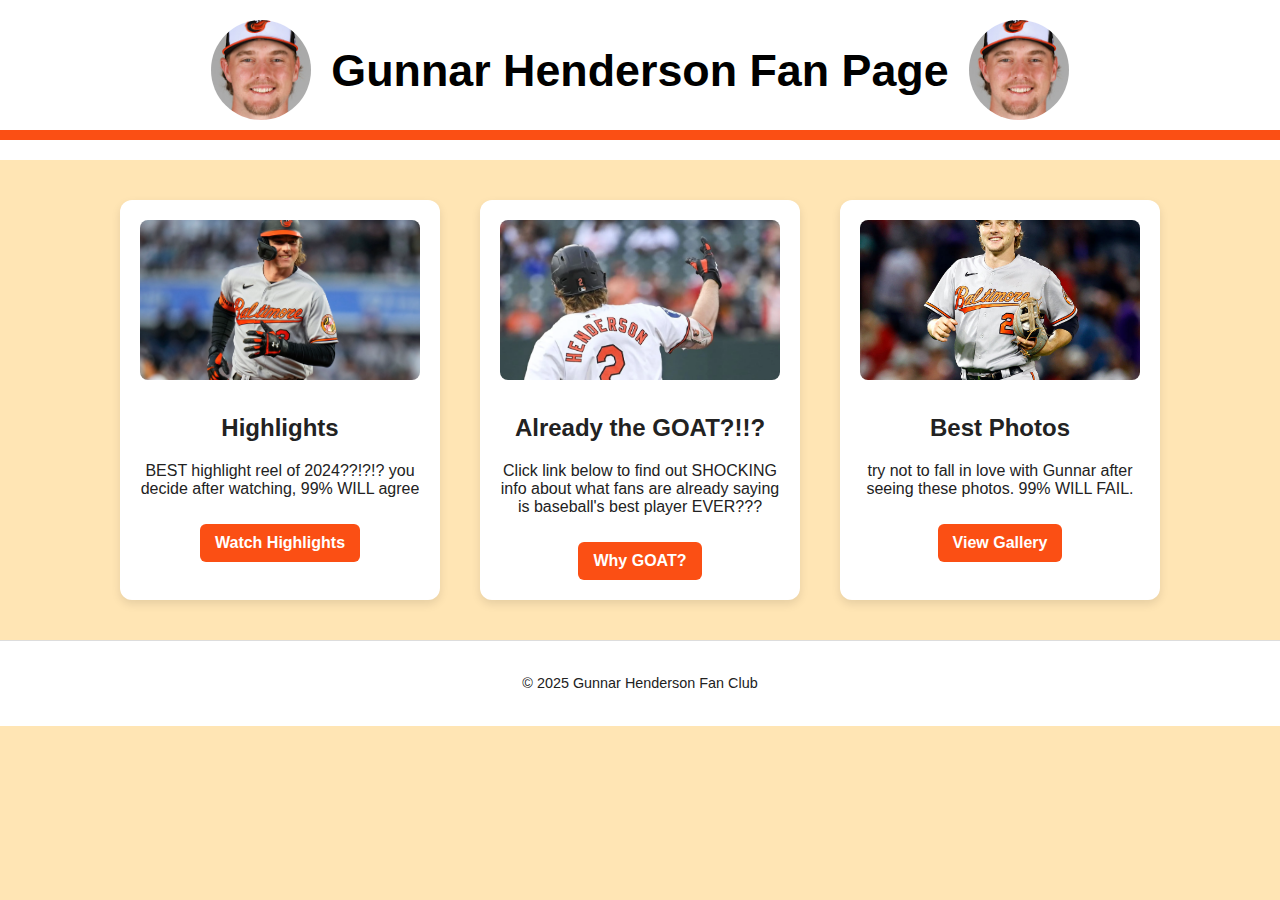
<file: index.html>
<!DOCTYPE html>
<html lang="en">
<head>
  <meta charset="UTF-8" />
  <meta name="viewport" content="width=device-width, initial-scale=1" />
  <title>Gunnar Henderson Fan Page</title>
  <link rel="stylesheet" href="style.css" />
  <style>
    body {
      margin: 0;
      font-family: Arial, sans-serif;
      background-color: #ffe5b4; /* creamsicle orange */
      color: #222;
    }

    .main-header {
      background-color: #fff;
      padding: 20px 0;
    }

    .header-container {
      display: flex;
      align-items: center;
      justify-content: center;
      gap: 20px;
      flex-wrap: wrap;
    }

    .gunnar-face {
      width: 100px;
      height: 100px;
      object-fit: cover;
      border-radius: 50%;
    }

    .title-text h1 {
      font-size: 2.8rem;
      margin: 0;
      color: #000;
      text-align: center;
    }

    .orange-bar {
      height: 10px;
      background-color: #fb4f14;
      margin-top: 10px;
    }

    .homepage-sections {
      display: flex;
      justify-content: center;
      gap: 40px;
      padding: 40px 20px;
      flex-wrap: wrap;
    }

    .section-box {
      background-color: white;
      padding: 20px;
      border-radius: 12px;
      box-shadow: 0 4px 10px rgba(0,0,0,0.1);
      width: 280px;
      text-align: center;
    }

    .cover-img {
      width: 100%;
      height: 160px;
      object-fit: cover;
      border-radius: 8px;
      margin-bottom: 10px;
    }

    .btn {
      display: inline-block;
      margin-top: 10px;
      padding: 10px 15px;
      background-color: #fb4f14;
      color: white;
      text-decoration: none;
      border-radius: 6px;
      font-weight: bold;
    }

    .btn:hover {
      background-color: #d93f0d;
    }

    footer {
      text-align: center;
      padding: 20px;
      font-size: 0.9rem;
      background-color: #fff;
      border-top: 1px solid #ddd;
    }
  </style>
</head>
<body>

  <header class="main-header">
    <div class="header-container">
      <img src="Pictures/current.jpg" alt="Gunnar Henderson Left" class="gunnar-face" />

      <div class="title-text">
        <h1>Gunnar Henderson Fan Page</h1> 
      </div>

      <img src="Pictures/current.jpg" alt="Gunnar Henderson Right" class="gunnar-face" />
    </div>
    <div class="orange-bar"></div>
  </header>

  <!-- Main 3-section layout -->
  <main class="homepage-sections">
    <section class="section-box">
      <img src="Pictures/6552cb303b4816.28094037.jpg" alt="Highlights Cover" class="cover-img" />
      <h2>Highlights</h2>
      <p>BEST highlight reel of 2024??!?!? you decide after watching, 99% WILL agree</p>
      <a href="highlights.html" class="btn">Watch Highlights</a>
    </section>

    <section class="section-box">
      <img src="Pictures/01jqw49r8nnjhrjn34jd.jpg" alt="GOAT Cover" class="cover-img" />
      <h2>Already the GOAT?!!?</h2>
      <p>Click link below to find out SHOCKING info about what fans are already saying is baseball's best player EVER??? </p>
      <a href="GOATTTTT.html" class="btn">Why GOAT?</a>
    </section>

    <section class="section-box">
      <img src="Pictures/GettyImages-1660543555-3.jpg" alt="Gallery Cover" class="cover-img" />
      <h2>Best Photos</h2>
      <p>try not to fall in love with Gunnar after seeing these photos. 99% WILL FAIL.</p>
      <a href="gallery.html" class="btn">View Gallery</a>
    </section>
  </main>

  <footer>
    <p>© 2025 Gunnar Henderson Fan Club</p>
  </footer>

</body>
</html>
</file>
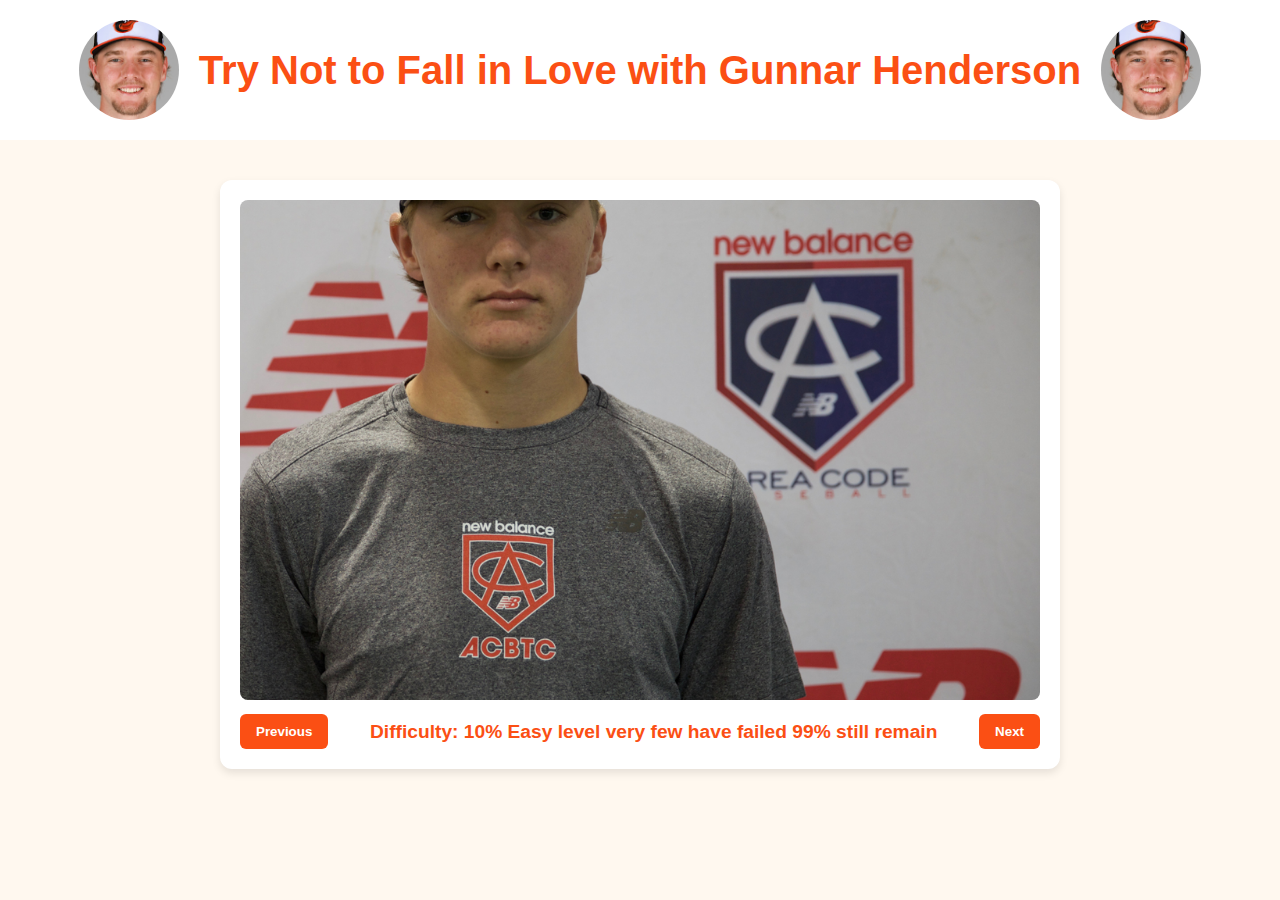
<file: Gallery.html>
<!DOCTYPE html>
<html lang="en">
<head>
  <meta charset="UTF-8" />
  <meta name="viewport" content="width=device-width, initial-scale=1.0" />
  <title>Gunnar Henderson Photo Challenge</title>
  <link rel="stylesheet" href="style.css" />
  <style>
    body {
      font-family: Arial, sans-serif;
      background-color: #fff8ef;
      color: #222;
      margin: 0;
    }

    header {
      background-color: white;
      padding: 20px;
      text-align: center;
      display: flex;
      justify-content: center;
      align-items: center;
      gap: 20px;
    }

    .gunnar-face {
      width: 100px;
      height: 100px;
      object-fit: cover;
      border-radius: 50%;
    }

    h1 {
      font-size: 2.5rem;
      margin: 0;
      color: #fb4f14;
    }

    .slideshow-container {
      max-width: 800px;
      margin: 40px auto;
      position: relative;
      text-align: center;
      background-color: white;
      padding: 20px;
      border-radius: 12px;
      box-shadow: 0 4px 8px rgba(0,0,0,0.1);
    }

    .slide {
      display: none;
    }

    .slide img {
      width: 100%;
      border-radius: 8px;
      max-height: 500px;
      object-fit: cover;
    }

    .difficulty {
      font-size: 1.2rem;
      font-weight: bold;
      color: #fb4f14;
      display: flex;
      justify-content: space-between;
      align-items: center;
      margin-top: 10px;
    }

    .prev, .next {
      cursor: pointer;
      background-color: #fb4f14;
      color: white;
      padding: 10px 16px;
      border-radius: 6px;
      border: none;
      font-weight: bold;
    }

    .prev:hover, .next:hover {
      background-color: #d93f0d;
    }
  </style>
</head>
<body>
  <header>
    <img src="Pictures/current.jpg" alt="Gunnar Left" class="gunnar-face" />
    <h1>Try Not to Fall in Love with Gunnar Henderson</h1>
    <img src="Pictures/current.jpg" alt="Gunnar Right" class="gunnar-face" />
  </header>

  <div class="slideshow-container">
    <div class="slide">
      <img src="Pictures/original.jpg" alt="Photo 1">
      <div class="difficulty">
        <button class="prev" onclick="plusSlides(-1)">Previous</button>
        Difficulty: 10% Easy level very few have failed 99% still remain
        <button class="next" onclick="plusSlides(1)">Next</button>
      </div>
    </div>

    <div class="slide">
      <img src="Pictures/gettyimages-2164846085-1000x563.jpg" alt="Photo 2">
      <div class="difficulty">
        <button class="prev" onclick="plusSlides(-1)">Previous</button>
        Difficulty: 20%- Still easy 90% remain
        <button class="next" onclick="plusSlides(1)">Next</button>
      </div>
    </div>

    <div class="slide">
      <img src="Pictures/gunnar-henderson-slide-orioles.jpg" alt="Photo 3">
      <div class="difficulty">
        <button class="prev" onclick="plusSlides(-1)">Previous</button>
        Difficulty: 30% Still on the easy side, after this its next to impossible 85% remain
        <button class="next" onclick="plusSlides(1)">Next</button>
      </div>
    </div>

    <div class="slide">
      <img src="Pictures/gunnar-henderson.jpg" alt="Photo 4">
      <div class="difficulty">
        <button class="prev" onclick="plusSlides(-1)">Previous</button>
        Difficulty: 40%-around 40-50% have failed 5 million remaining
        <button class="next" onclick="plusSlides(1)">Next</button>
      </div>
    </div>

    <div class="slide">
      <img src="Pictures/Gunnar-Henderson-2.jpg" alt="Photo 5">
      <div class="difficulty">
        <button class="prev" onclick="plusSlides(-1)">Previous</button>
        Difficulty: 50%- 1/10 of contestents have made it this far 1mil remaining
        <button class="next" onclick="plusSlides(1)">Next</button>
      </div>
    </div>

    <div class="slide">
      <img src="Pictures/m4rv9zsqlymoagnxix5a.jpg" alt="Photo 6">
      <div class="difficulty">
        <button class="prev" onclick="plusSlides(-1)">Previous</button>
        Difficulty: 60% 99% Most have failed 100k remaining
        <button class="next" onclick="plusSlides(1)">Next</button>
      </div>
    </div>

    <div class="slide">
      <img src="Pictures/0x0.jpg" alt="Photo 7">
      <div class="difficulty">
        <button class="prev" onclick="plusSlides(-1)">Previous</button>
        Difficulty: 70% Very few remain consider yourself lucky 10k remain
        <button class="next" onclick="plusSlides(1)">Next</button>
      </div>
    </div>

    <div class="slide">
      <img src="Pictures/GettyImages-1660543555-3.jpg" alt="Photo 8">
      <div class="difficulty">
        <button class="prev" onclick="plusSlides(-1)">Previous</button>
        Difficulty: 80% his smile elimates another 9,900 100 remain
        <button class="next" onclick="plusSlides(1)">Next</button>
      </div>
    </div>

    <div class="slide">
      <img src="Pictures/44c7989a150fd975657fe0d1a9ae21b2.jpg" alt="Photo 9">
      <div class="difficulty">
        <button class="prev" onclick="plusSlides(-1)">Previous</button>
        Difficulty: 90% down to last few contestants 15 remain
        <button class="next" onclick="plusSlides(1)">Next</button>
      </div>
    </div>

    <div class="slide">
      <img src="Pictures/23637565-1.jpg" alt="Photo 10">
      <div class="difficulty">
        <button class="prev" onclick="plusSlides(-1)">Previous</button>
        Difficulty: 100%- The last few have now failed 0 remain
        <button class="next" onclick="plusSlides(1)">Next</button>
      </div>
    </div>
  </div>

  <script>
    let slideIndex = 1;
    showSlides(slideIndex);

    function plusSlides(n) {
      showSlides(slideIndex += n);
    }

    function showSlides(n) {
      const slides = document.getElementsByClassName("slide");
      if (n > slides.length) {slideIndex = 1}
      if (n < 1) {slideIndex = slides.length}
      for (let i = 0; i < slides.length; i++) {
        slides[i].style.display = "none";
      }
      slides[slideIndex - 1].style.display = "block";
    }
  </script>
</body>
</html>
</file>
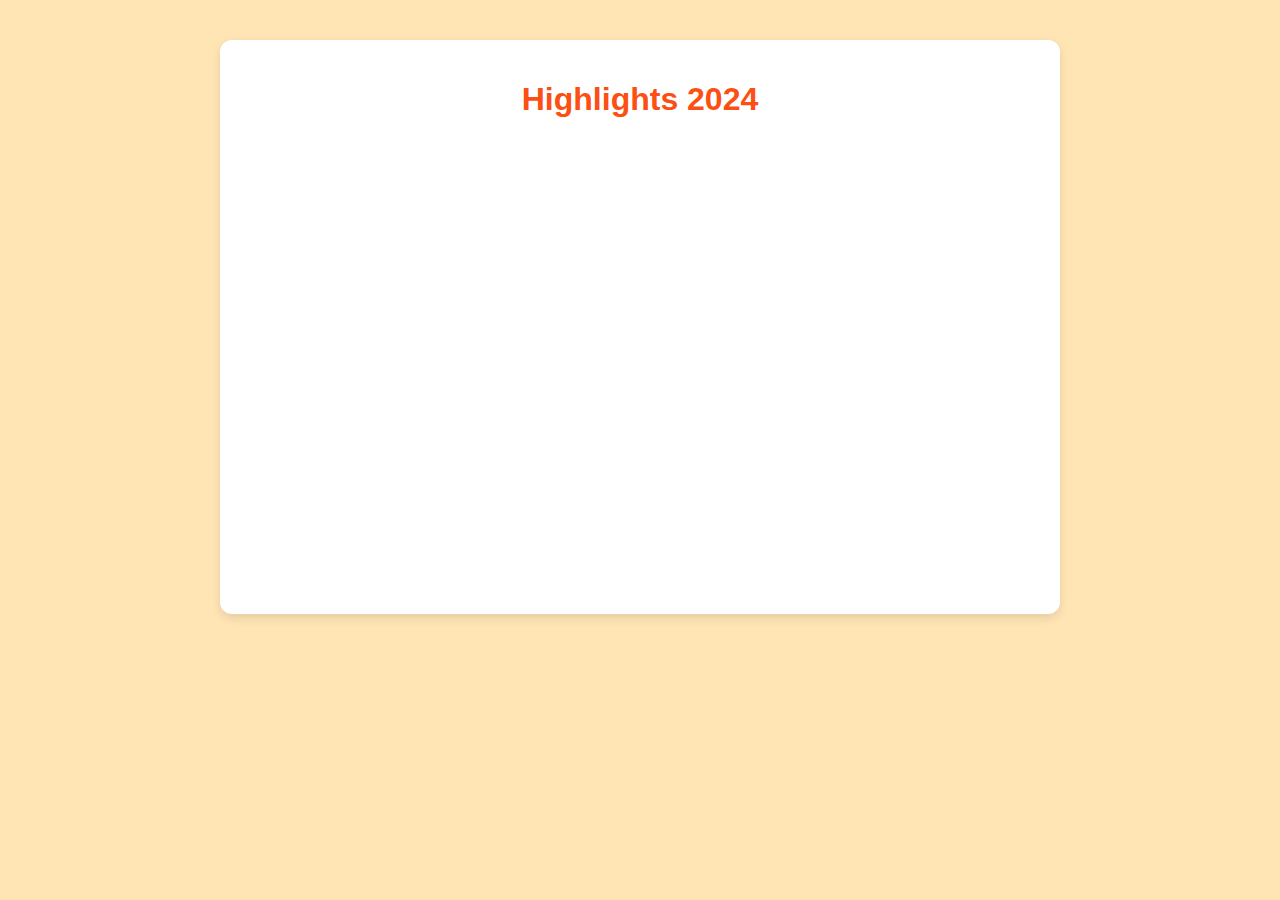
<file: highlights.html>
<!DOCTYPE html>
<html lang="en">
<head>
<meta charset="UTF-8" />
  <title>Gunnar Henderson Highlights</title>
  <link rel="stylesheet" href="style.css" />
  <style>
    body {
      background-color: #ffe5b4;
      font-family: Arial, sans-serif;
      margin: 0;
      padding: 0;
    }

    .container {
      max-width: 800px;
      margin: 40px auto;
      padding: 20px;
      background-color: white;
      border-radius: 12px;
      box-shadow: 0 4px 10px rgba(0,0,0,0.1);
    }

    h1 {
      text-align: center;
      color: #fb4f14;
    }

    iframe {
      width: 100%;
      height: 450px;
      border: none;
      border-radius: 12px;
    }
  </style>
</head>
<body>

  <div class="container">
    <h1>Highlights 2024</h1>


<iframe width="560" height="315" src="https://www.youtube.com/embed/4QRLMsm14MU?si=qk4dqdraoV4t8vN5&amp;controls=0" title="YouTube video player" frameborder="0" allow="accelerometer; autoplay; clipboard-write; encrypted-media; gyroscope; picture-in-picture; web-share" referrerpolicy="strict-origin-when-cross-origin" allowfullscreen></iframe>

  </div>

</body>
</html>
</file>
<file: style.css>
body {
  font-family: Arial, sans-serif;
  background-color: #f0f0f0;
  color: #222;
  margin: 0;
  padding: 0;
}

.main-header {
  background-color: #fff;
  padding: 20px;
}

.header-container {
  display: flex;
  align-items: center;
  justify-content: flex-start;
  gap: 20px;
}

.gunnar-face {
  width: 100px;
  height: auto;
  border-radius: 50%;
}

.title-text h1 {
  font-size: 2.5rem;
  margin: 0;
  color: #000;
}

.orange-bar {
  height: 10px;
  background-color: #fb4f14; /* Orioles Orange */
  margin-top: 10px;
}

.homepage-sections {
  display: flex;
  justify-content: center;
  gap: 40px;
  padding: 40px 20px;
  flex-wrap: wrap;
}

.section-box {
  background-color: white;
  padding: 20px;
  border-radius: 12px;
  box-shadow: 0 4px 10px rgba(0,0,0,0.1);
  width: 250px;
  text-align: center;
}

.btn {
  display: inline-block;
  margin-top: 10px;
  padding: 10px 15px;
  background-color: #fb4f14;
  color: white;
  text-decoration: none;
  border-radius: 6px;
  font-weight: bold;
}

.btn:hover {
  background-color: #d93f0d;
}

footer {
  text-align: center;
  padding: 20px;
  font-size: 0.9rem;
  background-color: #fff;
  border-top: 1px solid #ddd;
}
</file>
